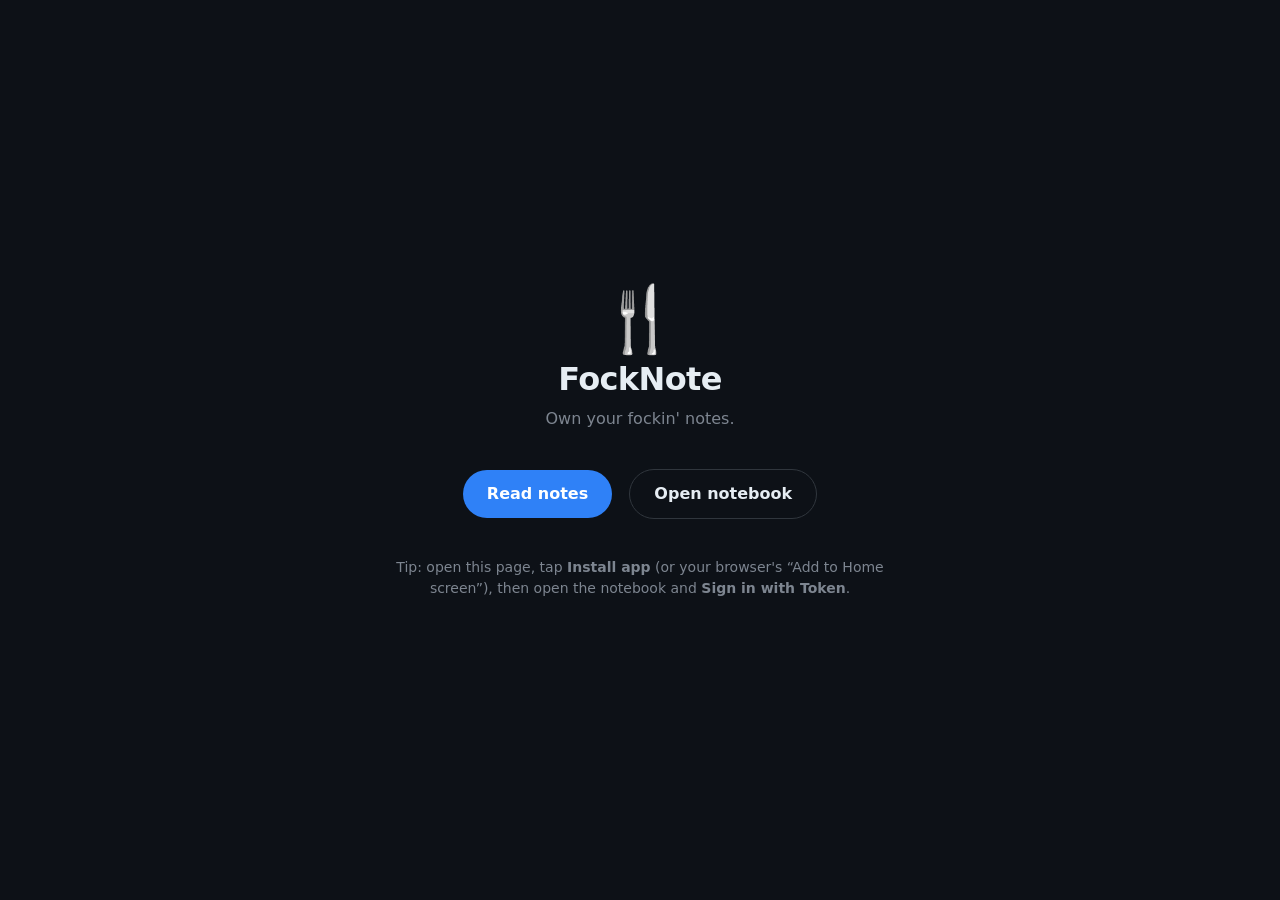
<file: index.html>
<!DOCTYPE html>
<html lang="en">
<head>
  <meta charset="utf-8" />
  <meta name="viewport" content="width=device-width, initial-scale=1, viewport-fit=cover" />
  <title>FockNote — Own your fockin' notes.</title>
  <meta name="description" content="Own your fockin' notes." />
  <meta name="theme-color" content="#0d1117" />
  <link rel="manifest" href="manifest.json" />
  <link rel="icon" href="assets/icons/favicon.svg" type="image/svg+xml" />
  <link rel="apple-touch-icon" href="assets/icons/icon-192-maskable.png" />
  <style>
    :root { color-scheme: dark; }
    * { box-sizing: border-box; }
    body {
      margin: 0; min-height: 100dvh; display: grid; place-items: center;
      font: 16px/1.5 system-ui, -apple-system, Segoe UI, Roboto, sans-serif;
      background: #0d1117; color: #e6edf3; text-align: center; padding: 24px;
    }
    main { max-width: 32rem; }
    .logo { font-size: 4rem; line-height: 1; margin: 0 0 .25rem; }
    h1 { font-size: 2rem; margin: 0 0 .25rem; letter-spacing: -.02em; }
    .tag { color: #7d8590; margin: 0 0 2rem; }
    a.btn {
      display: inline-block; margin: .375rem; padding: .75rem 1.5rem; border-radius: 999px;
      text-decoration: none; font-weight: 600;
    }
    .primary { background: #2f81f7; color: #fff; }
    .ghost { border: 1px solid #30363d; color: #e6edf3; }
    .hint { margin-top: 2rem; color: #7d8590; font-size: .875rem; }
    code { background: #161b22; padding: .1rem .35rem; border-radius: 6px; }
    #install { display: none; }
  </style>
</head>
<body>
  <main>
    <p class="logo">🍴</p>
    <h1>FockNote</h1>
    <p class="tag">Own your fockin' notes.</p>
    <a class="btn primary" href="read/">Read notes</a>
    <a class="btn ghost" href="admin/">Open notebook</a>
    <a class="btn ghost" id="install" href="#">Install app</a>
    <p class="hint">
      Tip: open this page, tap <strong>Install app</strong> (or your browser's
      “Add to Home screen”), then open the notebook and
      <strong>Sign in with Token</strong>.
    </p>
  </main>

  <script>
    // Register the service worker from the site root so its scope covers
    // both this landing page and /admin/ (the installable app).
    if ('serviceWorker' in navigator) {
      addEventListener('load', () => {
        navigator.serviceWorker.register('sw.js').catch(console.error);
      });
    }

    // Surface the install prompt when the browser offers it.
    let deferredPrompt = null;
    const installBtn = document.getElementById('install');
    addEventListener('beforeinstallprompt', (e) => {
      e.preventDefault();
      deferredPrompt = e;
      installBtn.style.display = 'inline-block';
    });
    installBtn.addEventListener('click', async (e) => {
      e.preventDefault();
      if (!deferredPrompt) return;
      deferredPrompt.prompt();
      await deferredPrompt.userChoice;
      deferredPrompt = null;
      installBtn.style.display = 'none';
    });
  </script>
</body>
</html>
</file>
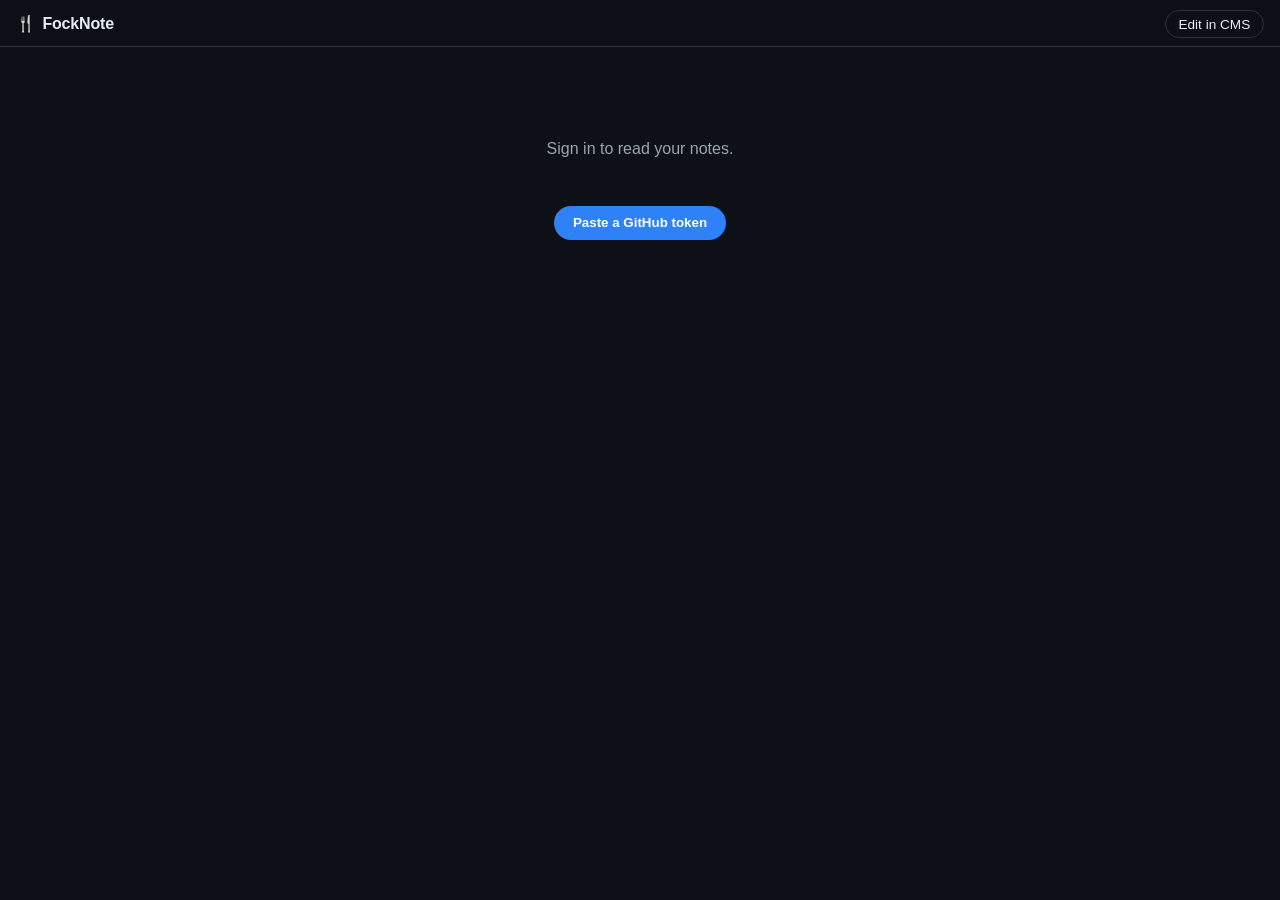
<file: read/index.html>
<!DOCTYPE html>
<html lang="en">
<head>
  <meta charset="utf-8" />
  <meta name="viewport" content="width=device-width, initial-scale=1, viewport-fit=cover" />
  <title>FockNote — Read</title>
  <meta name="description" content="Own your fockin' notes." />
  <meta name="theme-color" content="#0d1117" />
  <link rel="manifest" href="../manifest.json" />
  <link rel="icon" href="../assets/icons/favicon.svg" type="image/svg+xml" />
  <link rel="apple-touch-icon" href="../assets/icons/icon-192-maskable.png" />
  <link rel="stylesheet" href="./reader.css" />
</head>
<body>
  <header class="topbar">
    <a class="back" href="./" id="brand">🍴 <span>FockNote</span></a>
    <nav>
      <a class="navbtn" href="../admin/">Edit in CMS</a>
    </nav>
  </header>

  <main id="app">
    <div class="state" id="state">Loading…</div>
  </main>

  <script type="module" src="./reader.js"></script>
  <script>
    // Same root-scoped SW as the rest of the app shell.
    if ('serviceWorker' in navigator) {
      navigator.serviceWorker.register('../sw.js').then((r) => r.update()).catch(() => {});
    }
  </script>
</body>
</html>
</file>
<file: read/reader.css>
:root {
  color-scheme: dark;
  --bg: #0d1117;
  --bg-soft: #161b22;
  --bg-hover: #1c2230;
  --border: #2a313c;
  --fg: #e6edf3;
  --fg-dim: #9aa4b2;
  --fg-faint: #6e7681;
  --accent: #2f81f7;
  --maxw: 46rem;
}
* { box-sizing: border-box; }
html, body { margin: 0; }
body {
  min-height: 100dvh;
  background: var(--bg);
  color: var(--fg);
  font: 16px/1.7 -apple-system, BlinkMacSystemFont, "Segoe UI", Roboto, Helvetica, Arial, sans-serif;
  -webkit-font-smoothing: antialiased;
}

/* Top bar */
.topbar {
  position: sticky; top: 0; z-index: 10;
  display: flex; align-items: center; justify-content: space-between;
  gap: 1rem; padding: .6rem max(1rem, env(safe-area-inset-left)) .6rem max(1rem, env(safe-area-inset-right));
  background: rgba(13, 17, 23, .82);
  backdrop-filter: saturate(140%) blur(12px);
  border-bottom: 1px solid var(--border);
}
.topbar a { text-decoration: none; color: inherit; }
.back { display: inline-flex; align-items: center; gap: .4rem; font-weight: 600; }
.back span { letter-spacing: -.01em; }
.navbtn {
  font-size: .85rem; color: var(--fg-dim);
  padding: .35rem .8rem; border: 1px solid var(--border); border-radius: 999px;
}
.navbtn:hover { background: var(--bg-hover); color: var(--fg); }

/* Layout */
main { max-width: var(--maxw); margin: 0 auto; padding: 2.5rem 1.25rem 6rem; }
.state { color: var(--fg-dim); padding: 3rem 0; text-align: center; }
.state.err { color: #f0a3a3; }
.state button {
  display: block; margin: 1rem auto 0; padding: .6rem 1.2rem; border-radius: 999px;
  background: var(--accent); color: #fff; border: 0; font-weight: 600; cursor: pointer;
}

/* Note list */
.list { display: flex; flex-direction: column; gap: .25rem; }
.list h2 { font-size: 1.4rem; margin: 0; letter-spacing: -.02em; }
.list-head {
  display: flex; align-items: center; justify-content: space-between;
  gap: 1rem; flex-wrap: wrap; margin: 0 0 1rem;
}
.search {
  width: 100%; margin: 0 0 1rem; align-self: stretch;
  background: var(--bg-soft); color: var(--fg);
  border: 1px solid var(--border); border-radius: 10px;
  padding: .55rem .9rem; font: inherit; font-size: .92rem; outline: none;
}
.search::placeholder { color: var(--fg-faint); }
.search:focus { border-color: var(--accent); }
.cards { display: flex; flex-direction: column; gap: .25rem; }
.card {
  display: block; text-decoration: none; color: inherit;
  padding: .85rem 1rem; border-radius: 12px; border: 1px solid transparent;
}
.card:hover { background: var(--bg-soft); border-color: var(--border); }
.card .t { font-weight: 600; font-size: 1.05rem; letter-spacing: -.01em; }
.card .m { color: var(--fg-faint); font-size: .82rem; margin-top: .15rem; }
.card .tags { margin-top: .4rem; display: flex; flex-wrap: wrap; gap: .35rem; }
.tag-chip {
  font-size: .76rem; color: var(--fg-dim);
  background: var(--bg-soft); border: 1px solid var(--border);
  padding: .12rem .55rem; border-radius: 999px; cursor: pointer;
}
.tag-chip:hover { color: var(--fg); background: var(--bg-hover); border-color: var(--accent); }
.filter-row:empty { display: none; }
.filter-row { margin: -.4rem 0 .9rem; }
.active-filter {
  display: inline-flex; align-items: center; gap: .4rem;
  font-size: .82rem; color: var(--accent); text-decoration: none;
  background: color-mix(in srgb, var(--accent) 14%, transparent);
  border: 1px solid color-mix(in srgb, var(--accent) 35%, transparent);
  padding: .25rem .7rem; border-radius: 999px;
}
.active-filter:hover { background: color-mix(in srgb, var(--accent) 22%, transparent); }
.active-filter .x { opacity: .8; }

/* Folder/collection badge — clickable, filters the list by folder */
.path-badge {
  display: inline-block; font-size: .7rem; font-weight: 600; text-transform: uppercase;
  letter-spacing: .04em; color: var(--fg-faint); text-decoration: none;
  border: 1px solid var(--border); border-radius: 999px; padding: .1rem .55rem;
  margin-right: .5rem; cursor: pointer;
}
.path-badge:hover { color: var(--fg); background: var(--bg-hover); border-color: var(--accent); }
.note .path-badge { margin: 0 0 .6rem; }

/* Single note — Notion-ish, no form */
.note .title {
  font-size: clamp(2rem, 6vw, 2.6rem); font-weight: 800; line-height: 1.12;
  letter-spacing: -.025em; margin: 0 0 .75rem;
}
.props { display: flex; flex-wrap: wrap; gap: .5rem; align-items: center; margin: 0 0 1.75rem; }
.chip {
  display: inline-flex; align-items: center; gap: .35rem;
  font-size: .8rem; color: var(--fg-dim);
  background: var(--bg-soft); border: 1px solid var(--border);
  padding: .22rem .6rem; border-radius: 999px;
}
.chip .k { color: var(--fg-faint); }
.chip-tag { text-decoration: none; cursor: pointer; }
.chip-tag:hover { color: var(--fg); background: var(--bg-hover); border-color: var(--accent); }
.props .sep { width: 100%; height: 0; }

/* Rendered body */
.body { font-size: 1.02rem; }
.body > :first-child { margin-top: 0; }
.body h1, .body h2, .body h3 { letter-spacing: -.02em; line-height: 1.25; margin: 2rem 0 .6rem; }
.body h1 { font-size: 1.7rem; }
.body h2 { font-size: 1.35rem; border-bottom: 1px solid var(--border); padding-bottom: .3rem; }
.body h3 { font-size: 1.12rem; }
.body p { margin: .7rem 0; }
.body a { color: var(--accent); text-decoration: none; }
.body a:hover { text-decoration: underline; }

/* [[wiki-links]] */
.body a.wikilink {
  text-decoration: none;
  border-bottom: 1px solid color-mix(in srgb, var(--accent) 35%, transparent);
}
.body a.wikilink:hover {
  text-decoration: none;
  background: color-mix(in srgb, var(--accent) 14%, transparent); border-radius: 4px;
}
.body a.wikilink.broken {
  color: #f0a3a3;
  border-bottom: 1px dashed color-mix(in srgb, #f0a3a3 50%, transparent);
}
.body ul, .body ol { padding-left: 1.4rem; }
.body li { margin: .2rem 0; }
.body code {
  background: var(--bg-soft); border: 1px solid var(--border);
  padding: .08rem .35rem; border-radius: 6px; font-size: .9em;
  font-family: ui-monospace, SFMono-Regular, "SF Mono", Menlo, Consolas, monospace;
}
.body pre {
  background: var(--bg-soft); border: 1px solid var(--border);
  padding: 1rem; border-radius: 12px; overflow: auto;
}
.body pre code { background: none; border: 0; padding: 0; }
.body blockquote {
  margin: 1rem 0; padding: .2rem 0 .2rem 1rem;
  border-left: 3px solid var(--border); color: var(--fg-dim);
}
.body img { max-width: 100%; border-radius: 12px; }
.body hr { border: 0; border-top: 1px solid var(--border); margin: 2rem 0; }
.body table { border-collapse: collapse; width: 100%; margin: 1rem 0; }
.body th, .body td { border: 1px solid var(--border); padding: .5rem .7rem; text-align: left; }
.body th { background: var(--bg-soft); }

/* Related / Backlinks */
.related { margin-top: 3rem; padding-top: 1.5rem; border-top: 1px solid var(--border); display: flex; flex-direction: column; gap: 1.25rem; }
.rel-group { display: flex; flex-direction: column; gap: .6rem; }
.rel-label {
  font-size: .72rem; text-transform: uppercase; letter-spacing: .08em;
  color: var(--fg-faint); margin: 0; border: 0; padding: 0;
}
.rel-chips { display: flex; flex-wrap: wrap; gap: .5rem; }
.rel-chip {
  display: inline-flex; align-items: center;
  font-size: .9rem; color: var(--fg-dim); text-decoration: none;
  background: var(--bg-soft); border: 1px solid var(--border);
  padding: .35rem .75rem; border-radius: 999px;
  transition: background .12s, color .12s, border-color .12s;
}
.rel-chip:hover { color: var(--fg); background: var(--bg-hover); border-color: color-mix(in srgb, var(--accent) 40%, var(--border)); }

.fab {
  position: fixed; right: max(1.25rem, env(safe-area-inset-right)); bottom: calc(1.5rem + env(safe-area-inset-bottom));
  display: inline-flex; align-items: center; gap: .4rem;
  padding: .7rem 1.1rem; border-radius: 999px; text-decoration: none;
  background: var(--accent); color: #fff; font-weight: 600;
  box-shadow: 0 6px 20px rgba(0,0,0,.4);
  /* button reset */
  appearance: none; border: 0; font-size: 1rem; font-family: inherit; cursor: pointer;
}
.fab:disabled { opacity: .6; cursor: default; }

.fab-cancel {
  position: fixed;
  right: calc(max(1.25rem, env(safe-area-inset-right)) + 7rem);
  bottom: calc(1.5rem + env(safe-area-inset-bottom));
  display: inline-flex; align-items: center; gap: .4rem;
  padding: .7rem 1rem; border-radius: 999px;
  background: var(--bg-soft); color: var(--fg-dim);
  border: 1px solid var(--border); font-weight: 600;
  box-shadow: 0 6px 20px rgba(0,0,0,.3);
  appearance: none; font-size: 1rem; font-family: inherit; cursor: pointer;
}
.fab-cancel:hover { color: var(--fg); background: var(--bg-hover); }

/* Edit mode */
[contenteditable="true"] { outline: none; }

.editing .note .title[contenteditable="true"] {
  border-bottom: 2px solid var(--accent);
  padding-bottom: .2rem;
  cursor: text;
}
.editing .note .body[contenteditable="true"] {
  border: 1px solid var(--border);
  border-radius: 12px;
  padding: 1rem 1.1rem;
  min-height: 10rem;
  cursor: text;
}

/* List actions (+ New / Today) */
.list-actions { display: flex; gap: .5rem; }
.list-actions .navbtn { cursor: pointer; background: transparent; font-family: inherit; }

/* Inline date / tags editing */
.prop-date, .prop-tags {
  background: var(--bg-soft); color: var(--fg);
  border: 1px solid var(--border); border-radius: 8px;
  padding: .35rem .6rem; font: inherit; font-size: .85rem; outline: none;
}
.prop-date:focus, .prop-tags:focus { border-color: var(--accent); }
.prop-tags { min-width: 12rem; flex: 1; }

/* Callouts */
.body .callout {
  margin: 1rem 0; padding: .75rem 1rem;
  background: var(--bg-soft); border: 1px solid var(--border);
  border-left: 3px solid var(--accent); border-radius: 10px;
}
.body .callout-title {
  display: flex; align-items: center; gap: .4rem;
  font-weight: 700; font-size: .92rem; margin-bottom: .35rem;
}
.body .callout-body > :first-child { margin-top: 0; }
.body .callout-body > :last-child { margin-bottom: 0; }
.body .callout-warning { border-left-color: #d29922; }
.body .callout-danger  { border-left-color: #f85149; }
.body .callout-tip, .body .callout-success { border-left-color: #3fb950; }
.body .callout-question { border-left-color: #a371f7; }

/* Slash menu */
.slash-menu {
  position: absolute; z-index: 50; min-width: 12rem; max-height: 16rem; overflow: auto;
  background: var(--bg-soft); border: 1px solid var(--border); border-radius: 10px;
  padding: .3rem; box-shadow: 0 10px 30px rgba(0,0,0,.5);
}
.slash-item {
  display: flex; align-items: center; gap: .6rem;
  padding: .4rem .55rem; border-radius: 7px; font-size: .9rem; cursor: pointer; color: var(--fg);
}
.slash-item.active, .slash-item:hover { background: var(--bg-hover); }
.slash-hint {
  display: inline-flex; align-items: center; justify-content: center;
  min-width: 1.7rem; height: 1.4rem; font-size: .72rem; color: var(--fg-dim);
  background: var(--bg); border: 1px solid var(--border); border-radius: 5px;
}
.slash-empty { padding: .4rem .55rem; color: var(--fg-faint); font-size: .85rem; }
</file>
